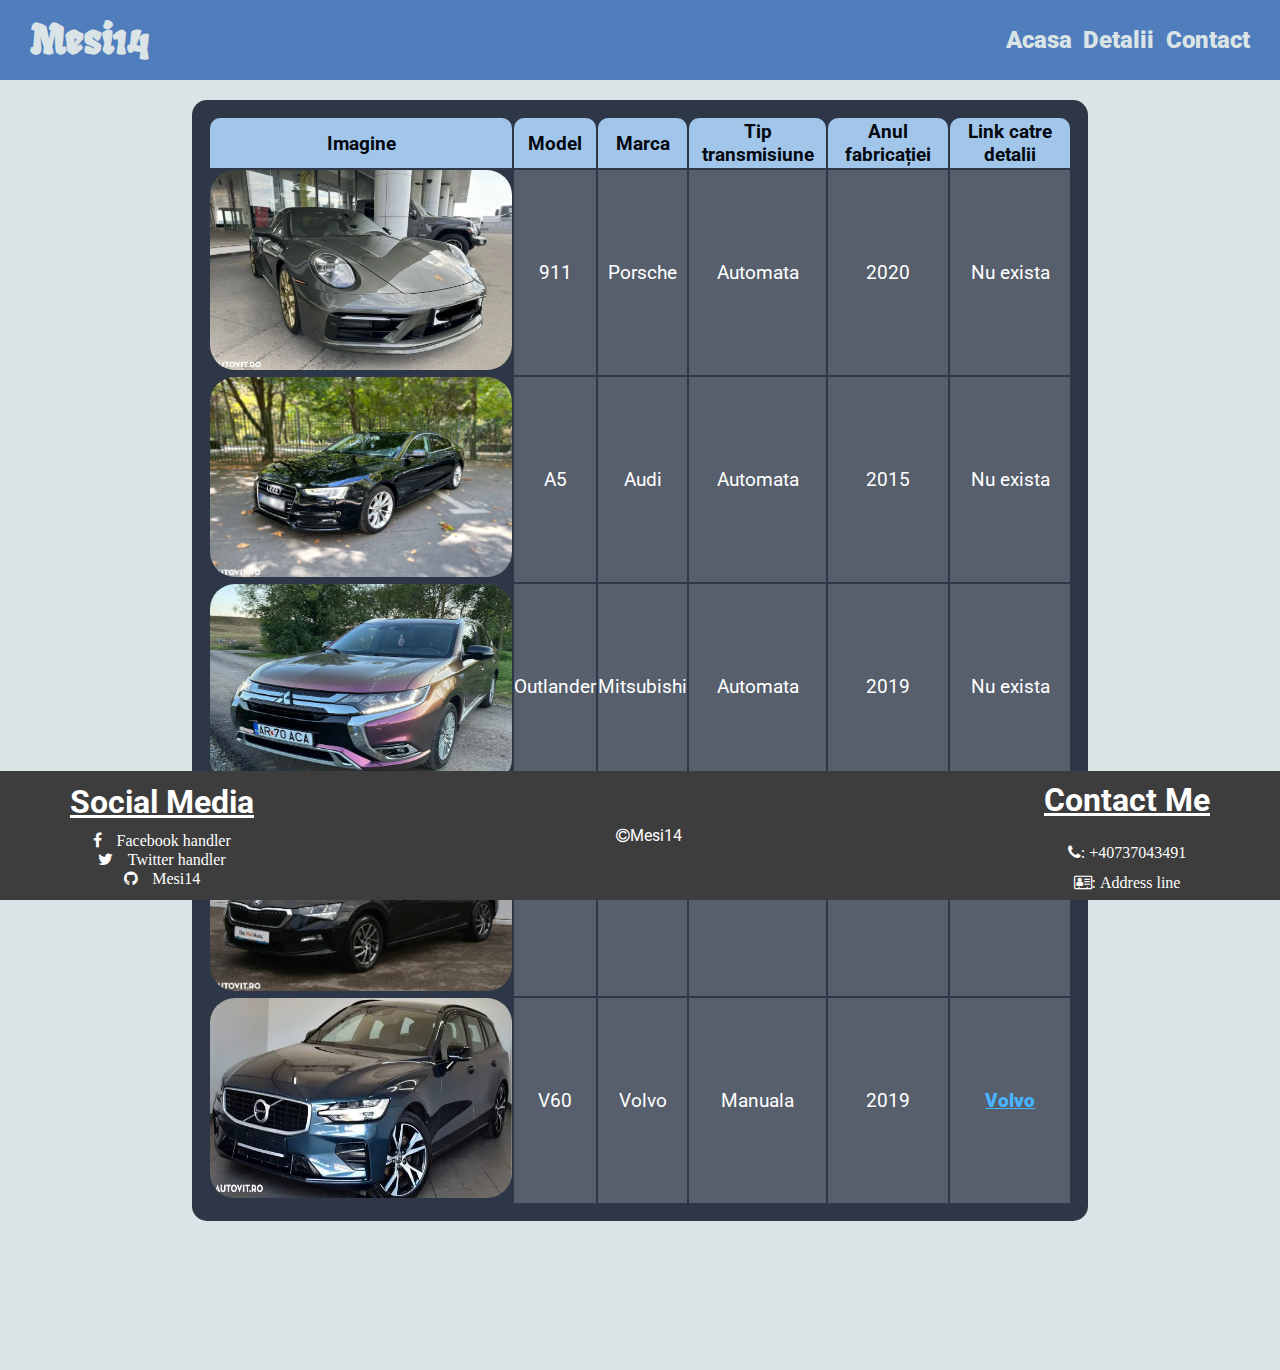
<file: index.html>
<!DOCTYPE html>
<html lang="en">
<head>
  <meta charset="UTF-8">
  <meta name="viewport" content="width=device-width, initial-scale=1.0">
  <link rel="stylesheet" href="/Styles/style.css">
  <link rel="preconnect" href="https://fonts.googleapis.com">
  <link rel="preconnect" href="https://fonts.gstatic.com" crossorigin>
  <link href="https://fonts.googleapis.com/css2?family=Fruktur&family=Protest+Guerrilla&family=Roboto:ital,wght@0,100..900;1,100..900&display=swap" rel="stylesheet">
  <link rel="stylesheet" href="https://cdnjs.cloudflare.com/ajax/libs/font-awesome/4.7.0/css/font-awesome.min.css">
  <title>Masini</title>
</head>
<body>
  <header>
    <nav class="flex-row">
      <p>Mesi14</p>
      <ul class="flex-row">
        <li><a href="#">Acasa</a></li>
        <li><a href="/Info/info.html">Detalii</a></li>
        <li><a href="/Contact/contact.html">Contact</a></li>
      </ul>
    </nav>
  </header>
  
  <main>
    <table>
      <tr>
        <th>Imagine</th>
        <th>Model</th>
        <th>Marca</th>
        <th>Tip transmisiune</th>
        <th>Anul fabricației</th>
        <th>Link catre detalii</th>
      </tr>
      <tr>
        <td class="car"><img src="./img/porsche.webp" alt="porsche" /></td>
        <td>911</td>
        <td>Porsche</td>
        <td>Automata</td>
        <td>2020</td>
        <td>Nu exista</td>
      </tr>
      <tr>
        <td class="car"><img src="./img/audi.webp" alt="audi" /></td>
        <td>A5</td>
        <td>Audi</td>
        <td>Automata</td>
        <td>2015</td>
        <td>Nu exista</td>
      </tr>
      <tr>
        <td class="car"><img src="./img/mitsubishi.webp" alt="mitsubishi" /></td>
        <td>Outlander</td>
        <td>Mitsubishi</td>
        <td>Automata</td>
        <td>2019</td>
        <td>Nu exista</td>
      </tr>
      <tr>
        <td class="car"><img src="./img/skoda.webp" alt="skoda" /></td>
        <td>Scala</td>
        <td>Skoda</td>
        <td>Automata</td>
        <td>2020</td>
        <td>Nu exista</td>
      </tr>
      <tr>
        <td class="car"><img src="./img/volvo.webp" alt="volvo" /></td>
        <td>V60</td>
        <td>Volvo</td>
        <td>Manuala</td>
        <td>2019</td>
        <td><a href="/Info/info.html">Volvo</a></td>
      </tr>
    </table>
  </main>

  <footer class="flex-row">
    <section class="flex-col">
      <h1>Social Media</h1>
      <i class="fa fa-facebook" aria-hidden="true"><a href="#">Facebook handler</a></i>
      <i class="fa fa-twitter" aria-hidden="true"><a href="#">Twitter handler</a></i>
      <i class="fa fa-github" aria-hidden="true"><a href="https://github.com/Mesi14/">Mesi14</a></i>
    </section>
    <section>
      <p><i class="fa fa-copyright" aria-hidden="true"></i>Mesi14</p>
    </section>
    <aside class="flex-col">
      <h1>Contact Me</h1>
      <i class="fa fa-phone" aria-hidden="true">: +40737043491</i>
      <i class="fa fa-address-card-o" aria-hidden="true">: Address line</i>
    </aside>
  </footer>
</body>
</html>
</file>
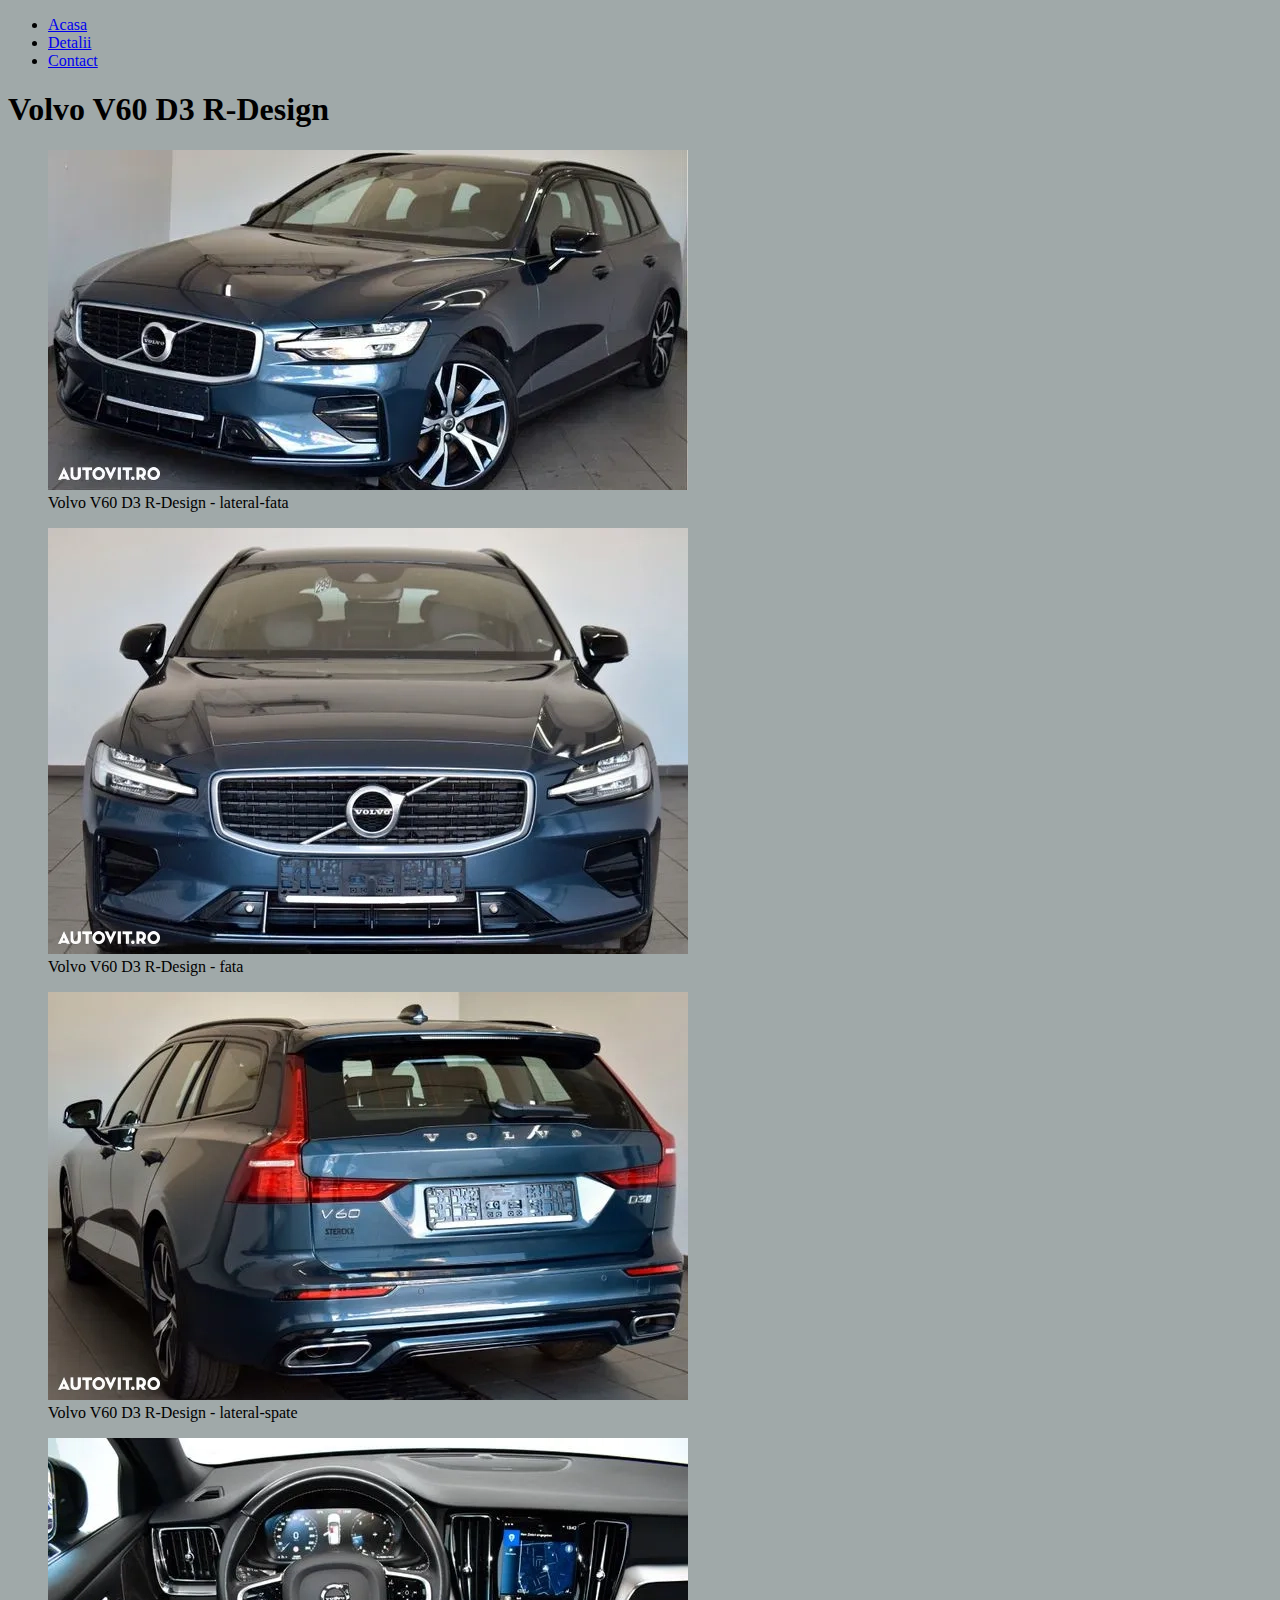
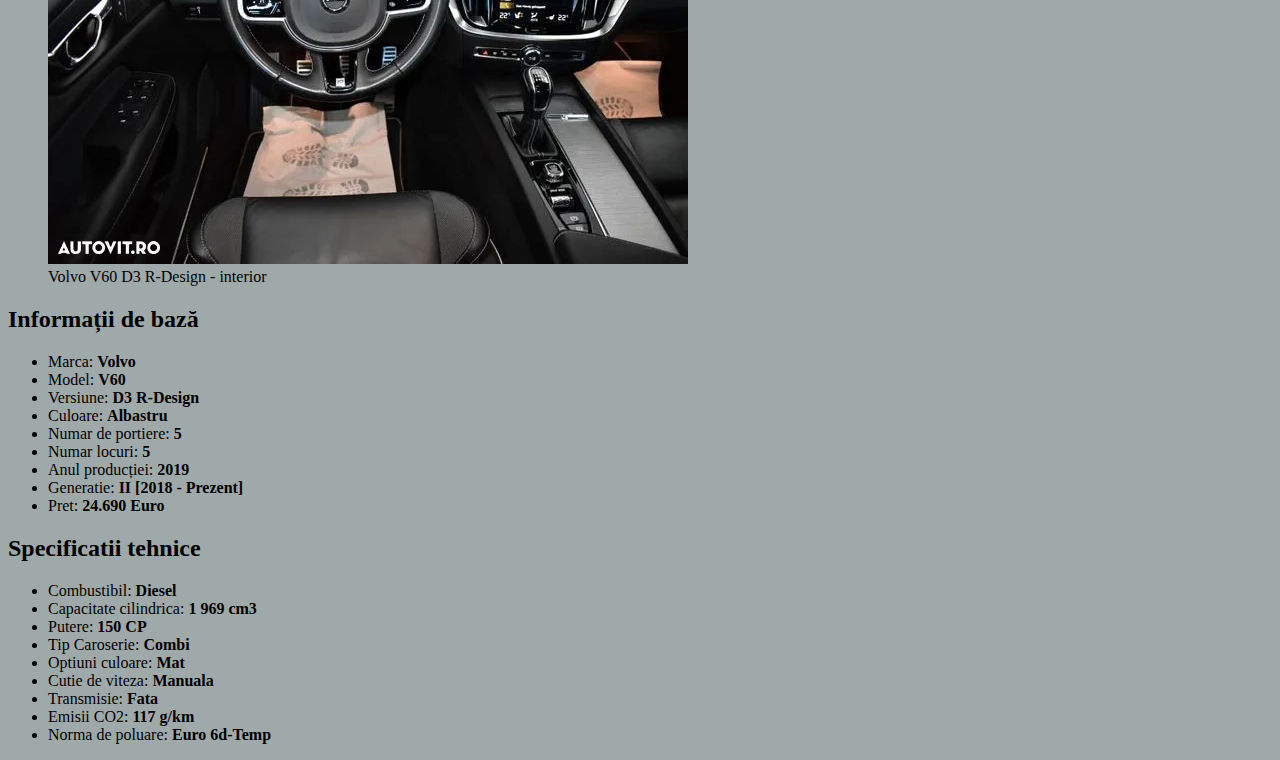
<file: detalii.html>
<!DOCTYPE html>
<html lang="en">
  <head>
    <meta charset="UTF-8">
    <meta name="viewport" content="width=device-width, initial-scale=1.0">
    <link rel="stylesheet" href="./style.css">
    <title>Masini</title>
  </head>
  <body>
    <nav>
      <ul>
        <li><a href="index.html">Acasa</a></li>
        <li><a href="#">Detalii</a></li>
        <li><a href="contact.html">Contact</a></li>
      </ul>
    </nav>
    <main>
      <h1>Volvo V60 D3 R-Design</h1>
      <aside>
        <figure>
          <img src="img/volvo.webp" alt="volvo-lateral-fata">
          <figcaption>Volvo V60 D3 R-Design - lateral-fata</figcaption>
        </figure>
        <figure>
          <img src="img/volvo2.webp" alt="volvo-fata">
          <figcaption>Volvo V60 D3 R-Design - fata</figcaption>
        </figure>
        <figure>
          <img src="img/volvo3.webp" alt="volvo-lateral-spate">
          <figcaption>Volvo V60 D3 R-Design - lateral-spate</figcaption>
        </figure>
        <figure>
          <img src="img/volvo4.webp" alt="volvo-interior">
          <figcaption>Volvo V60 D3 R-Design - interior</figcaption>
        </figure>
      </aside>
      <h2>Informații de bază</h2>
      <ul>
        <li>Marca: <b>Volvo</b></li>
        <li>Model: <b>V60</b></li>
        <li>Versiune: <b>D3 R-Design</b></li>
        <li>Culoare: <b>Albastru</b></li>
        <li>Numar de portiere: <b>5</b></li>
        <li>Numar locuri: <b>5</b></li>
        <li>Anul producției: <b>2019</b></li>
        <li>Generatie: <b>II [2018 - Prezent]</b></li>
        <li>Pret: <b>24.690 Euro</b></li>
      </ul>
      <h2>Specificatii tehnice</h2>
      <ul>
        <li>Combustibil: <b>Diesel</b></li>
        <li>Capacitate cilindrica: <b>1 969 cm3</b></li>
        <li>Putere: <b>150 CP</b></li>
        <li>Tip Caroserie: <b>Combi</b></li>
        <li>Optiuni culoare: <b>Mat</b></li>
        <li>Cutie de viteza: <b>Manuala</b></li>
        <li>Transmisie: <b>Fata</b></li>
        <li>Emisii CO2: <b>117 g/km</b></li>
        <li>Norma de poluare: <b>Euro 6d-Temp</b></li>
      </ul>
    </main>
  </body>
</html>
</file>
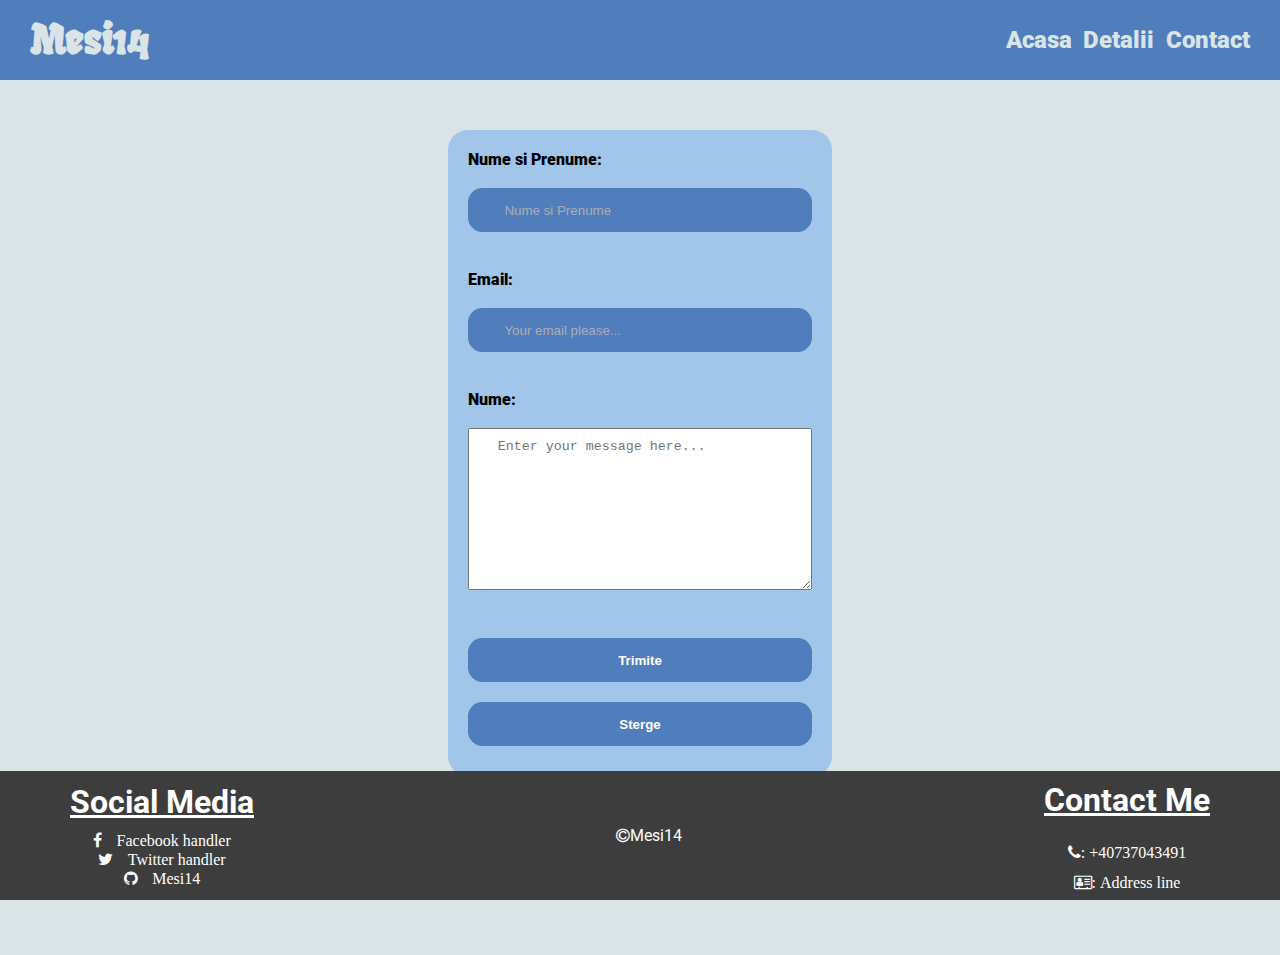
<file: Contact/contact.html>
<!DOCTYPE html>
<html lang="en">
  <head>
    <meta charset="UTF-8">
    <meta name="viewport" content="width=device-width, initial-scale=1.0">
    <link rel="stylesheet" href="/Styles/style.css">
    <link rel="preconnect" href="https://fonts.googleapis.com">
    <link rel="preconnect" href="https://fonts.gstatic.com" crossorigin>
    <link href="https://fonts.googleapis.com/css2?family=Fruktur&family=Protest+Guerrilla&family=Roboto:ital,wght@0,100..900;1,100..900&display=swap" rel="stylesheet">
    <link rel="stylesheet" href="https://cdnjs.cloudflare.com/ajax/libs/font-awesome/4.7.0/css/font-awesome.min.css">
    <title>Masini</title>
  </head>
  <body>
    <header>
      <nav class="flex-row">
        <p>Mesi14</p>
        <ul class="flex-row">
          <li><a href="/index.html">Acasa</a></li>
          <li><a href="/Info/info.html">Detalii</a></li>
          <li><a href="#">Contact</a></li>
        </ul>
      </nav>
    </header>

    <main>
      <form class="contactForm flex-col">
        <label for="name">Nume si Prenume:</label><br>
        <input type="text" id="name" name="name" placeholder="Nume si Prenume ">
        <br>
        <br>
        <label for="mail">Email:</label><br>
        <input type="email" id="mail" name="mail" placeholder="Your email please... ">
        <br>
        <br>
        <label for="message">Nume:</label><br>
        <textarea id="message" name="message" rows="10" cols="50" placeholder="Enter your message here..."></textarea>
        <br>
        <br>
        <input type="submit" class="btn" id="formSubmit" value="Trimite">
        <input type="reset" class="btn" id="formReset" value="Sterge">
      </form>
    </main>

    <footer class="flex-row">
      <section class="flex-col">
        <h1>Social Media</h1>
        <i class="fa fa-facebook" aria-hidden="true"><a href="#">Facebook handler</a></i>
        <i class="fa fa-twitter" aria-hidden="true"><a href="#">Twitter handler</a></i>
        <i class="fa fa-github" aria-hidden="true"><a href="https://github.com/Mesi14/">Mesi14</a></i>
      </section>
      <section>
        <p><i class="fa fa-copyright" aria-hidden="true"></i>Mesi14</p>
      </section>
      <aside class="flex-col">
        <h1>Contact Me</h1>
        <i class="fa fa-phone" aria-hidden="true">: +40737043491</i>
        <i class="fa fa-address-card-o" aria-hidden="true">: Address line</i>
      </aside>
    </footer>
  </body>
</html>
</file>
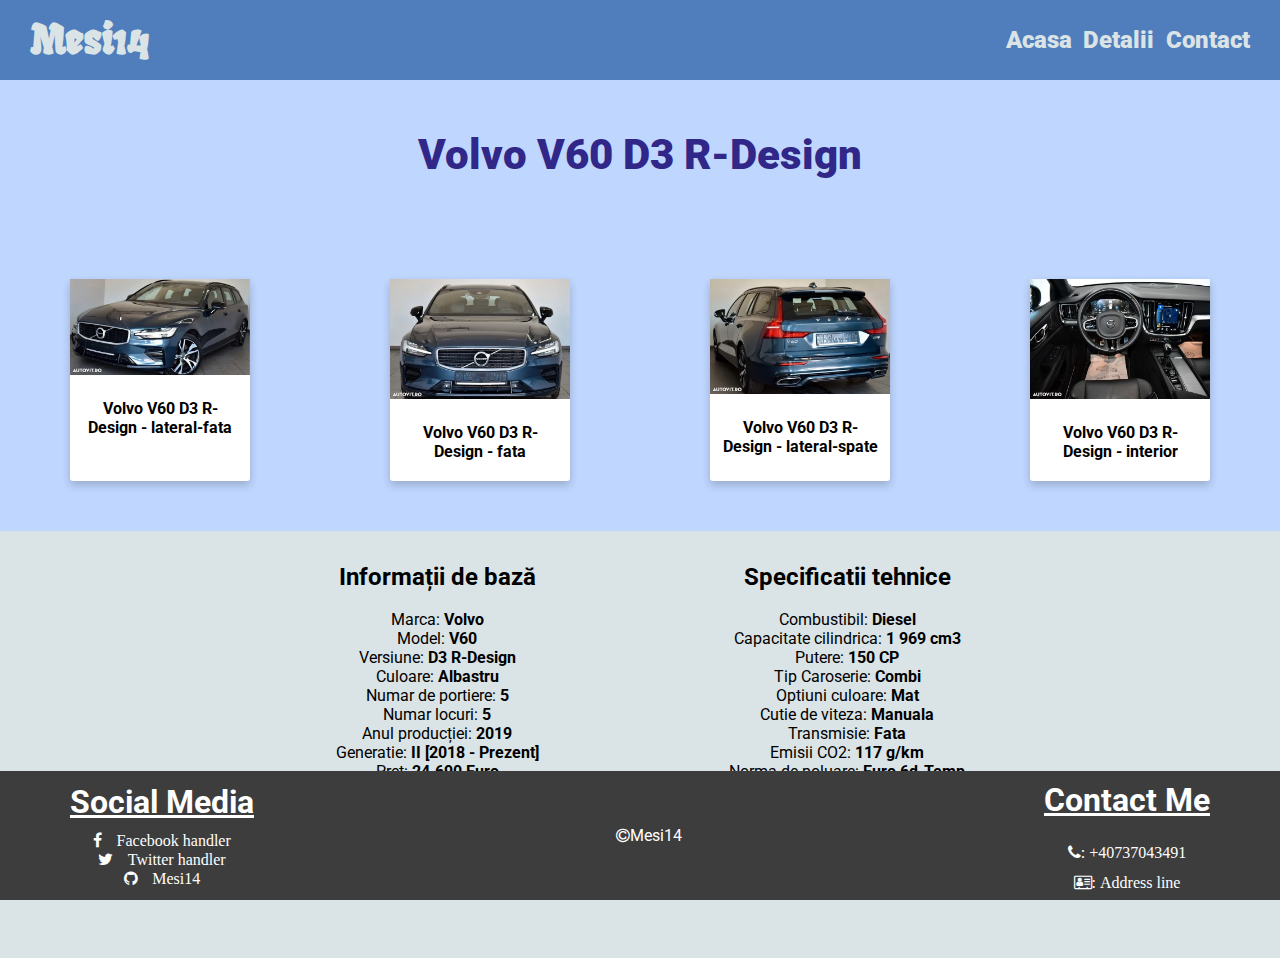
<file: Info/info.html>
<!DOCTYPE html>
<html lang="en">
  <head>
    <meta charset="UTF-8">
    <meta name="viewport" content="width=device-width, initial-scale=1.0">
    <link rel="stylesheet" href="/Styles/style.css">
    <link rel="preconnect" href="https://fonts.googleapis.com">
    <link rel="preconnect" href="https://fonts.gstatic.com" crossorigin>
    <link href="https://fonts.googleapis.com/css2?family=Fruktur&family=Protest+Guerrilla&family=Roboto:ital,wght@0,100..900;1,100..900&display=swap" rel="stylesheet">
    <link rel="stylesheet" href="https://cdnjs.cloudflare.com/ajax/libs/font-awesome/4.7.0/css/font-awesome.min.css">
    <title>Masini</title>
  </head>
  <body>
    <header>
      <nav class="flex-row">
        <p>Mesi14</p>
        <ul class="flex-row">
          <li><a href="/index.html">Acasa</a></li>
          <li><a href="#">Detalii</a></li>
          <li><a href="/Contact/contact.html">Contact</a></li>
        </ul>
      </nav>
    </header>

    <main>
      <section class="showroom-container">
        <section id="carImages">
          <h1 id="titleCarInfo">Volvo V60 D3 R-Design</h1>
          <div class="flex-row" id="showroom">
            <figure>
              <img src="/img/volvo.webp" alt="volvo-lateral-fata">
              <figcaption>Volvo V60 D3 R-Design - lateral-fata</figcaption>
            </figure>
            <figure>
              <img src="/img/volvo2.webp" alt="volvo-fata">
              <figcaption>Volvo V60 D3 R-Design - fata</figcaption>
            </figure>
            <figure>
              <img src="/img/volvo3.webp" alt="volvo-lateral-spate">
              <figcaption>Volvo V60 D3 R-Design - lateral-spate</figcaption>
            </figure>
            <figure>
              <img src="/img/volvo4.webp" alt="volvo-interior">
              <figcaption>Volvo V60 D3 R-Design - interior</figcaption>
            </figure>
          </div>
        </section>
        
        <section id="infoDetails">
          <h2>Informații de bază</h2>
          <br>
          <ul>
            <li>Marca: <b>Volvo</b></li>
            <li>Model: <b>V60</b></li>
            <li>Versiune: <b>D3 R-Design</b></li>
            <li>Culoare: <b>Albastru</b></li>
            <li>Numar de portiere: <b>5</b></li>
            <li>Numar locuri: <b>5</b></li>
            <li>Anul producției: <b>2019</b></li>
            <li>Generatie: <b>II [2018 - Prezent]</b></li>
            <li>Pret: <b>24.690 Euro</b></li>
          </ul>
        </section>
        <section id="sectionTechn">
          <h2>Specificatii tehnice</h2>
          <br>
          <ul>
            <li>Combustibil: <b>Diesel</b></li>
            <li>Capacitate cilindrica: <b>1 969 cm3</b></li>
            <li>Putere: <b>150 CP</b></li>
            <li>Tip Caroserie: <b>Combi</b></li>
            <li>Optiuni culoare: <b>Mat</b></li>
            <li>Cutie de viteza: <b>Manuala</b></li>
            <li>Transmisie: <b>Fata</b></li>
            <li>Emisii CO2: <b>117 g/km</b></li>
            <li>Norma de poluare: <b>Euro 6d-Temp</b></li>
          </ul>
        </section>
      </section>   
    </main>

    <footer class="flex-row">
      <section class="flex-col">
        <h1>Social Media</h1>
        <i class="fa fa-facebook" aria-hidden="true"><a href="#">Facebook handler</a></i>
        <i class="fa fa-twitter" aria-hidden="true"><a href="#">Twitter handler</a></i>
        <i class="fa fa-github" aria-hidden="true"><a href="https://github.com/Mesi14/">Mesi14</a></i>
      </section>
      <section>
        <p><i class="fa fa-copyright" aria-hidden="true"></i>Mesi14</p>
      </section>
      <aside class="flex-col">
        <h1>Contact Me</h1>
        <i class="fa fa-phone" aria-hidden="true">: +40737043491</i>
        <i class="fa fa-address-card-o" aria-hidden="true">: Address line</i>
      </aside>
    </footer>
  </body>
</html>
</file>
<file: Styles/style.css>
html {
  font-size: 16px;
}

* {
  margin: 0;
  padding: 0;
  box-sizing: border-box;
}

 ul {
  text-decoration: none;
  list-style-type: none;
}

.flex-row {
  display: flex;
  flex-direction: row;
}

.flex-col {
  display: flex;
  flex-direction: column;
}

body {
  background-color: #DAE3E5;
  font-family: "Roboto", serif;
}

nav {
  padding: .8rem 1.9rem;
  height: 5rem;
  background-color: #507DBC;
  color: #DAE3E5;
  justify-content: space-between;
  align-items: center;
  font-weight: 900;
}

nav > p {
  font-family: "Fruktur", serif;
  font-size: 2.5em;
}

nav > ul {
  width: 20%;
  justify-content: space-between;
  color: #fff;
  list-style-type: none;
}

nav > ul > li > a {
  text-decoration: none;
  color: #DAE3E5;
  font-family: "Roboto", serif;
  font-size: 1.5em;
}

nav > ul > li {
  transition: transform .2s ease-in-out;
}

nav > ul > li:hover {
  cursor: pointer;
  color: #507DBC;
  transform: scale(1.2);
}

main > table {
  width: 70%;
  margin: 20px auto;
  background-color: #2D3748;
  border-radius: 15px;
  color: #fff;
  padding: 1rem;
  font-size: 1.2em;
}

main > table th {
  background-color: #A1C6EA;
  color: #04080F;
  height: 3.125rem;
  border-radius: 0.625rem 0.625rem 0 0;
}

main > table img {
  width: 100%;
  height: 12.5rem;
  border-radius: 25px;
}

.car {
  background-color: #2D3748;
}

main > table td {
  background-color: rgba(255, 255, 255, 0.2);
  text-align: center;
}

main > table a {
  text-decoration: underline;
  color: #47b5ff;
  font-weight: 900;
}

footer {
  position: sticky;
  bottom: 0;
  justify-content: space-between;
  align-items: center;
  padding: 0.625rem 4.375rem;
  width: 100%;
  max-height: fit-content;
  background-color: #3d3d3d;
  color: #fff;
}

footer > section, footer > aside {
  text-align: center;
}

footer h1 {
  margin-bottom: 0.625rem;
  text-decoration: underline;
}

footer > section a{
  color: #fff;
  text-decoration: none;
  margin-left: 0.9rem;
  line-height: 1.2em;
}


footer > aside i {
  line-height: 1.2em;
  margin-top: 0.9rem;
}

.contactForm {
  width: 30%;
  margin: 3.125rem auto;
  padding: 1.25rem;
  background-color: #A1C6EA;
  border-radius: 1.25rem;
  font-weight: 900;
}

.contactForm > input {
  padding: 1.25rem;
  background-color: #507DBC;
  border: 2px solid #507DBC;
  border-radius: 0.9rem;
  height: 2.5rem;
}

.contactForm > textarea, textarea::placeholder {
  padding: 0.3125rem 0.9rem;
}


.contactForm > input::placeholder {
  color: #aeaeae;
  padding: 0.3125rem 0.9rem;
}

.btn {
  border: 2px solid rgb(0, 96, 174);
  margin: 0.625rem 0;
  color: #fff;
  font-weight: 900;
  line-height: 0.0625rem;
}

#showroom figure {
  margin: 3.125rem 4.375rem;
  box-shadow: 0 4px 8px 0 rgba(0,0,0,0.2);
  transition: 0.3s;
  width: 70%;
  text-align: center;
  background-color: #fff;
  border-radius: 0.18rem;
}

figcaption {
  padding: 1.25rem 0.625rem;
  font-weight: 700;
}

#showroom img {
  width: 100%;
}

#carImages {
  text-align: center;
  grid-column-start: 1;
  grid-column-end: 3;
  background-color: #bfd6ff;
}

#titleCarInfo {
  padding: 3.125rem;
  font-weight: 900;
  font-size: 2.6em;
  color: #312788;
}


#infoDetails, #sectionTechn {
  display: inline-block;
  text-align: center;
  margin-top: 2rem; 
  margin-bottom: 3rem;
}

#infoDetails {
  position: relative;
  left: 50%;
  transform: translateX(-150%);
}

#sectionTechn {
  position: relative;
  left: 50%;
  transform: translateX(-50%);
}
</file>
<file: style.css>
body {
  background-color: rgb(160, 169, 169);
}
</file>
